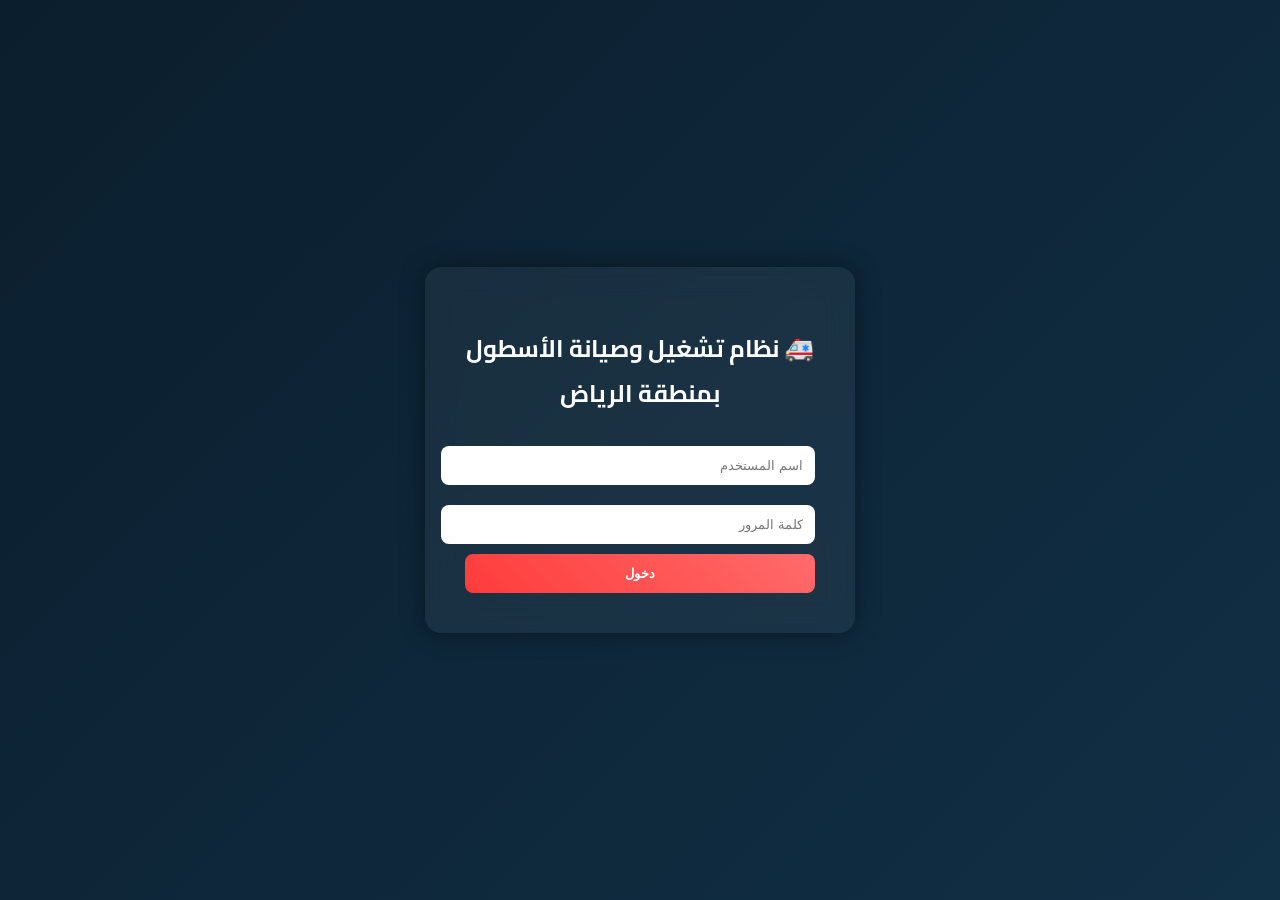
<file: index.html>
<!DOCTYPE html>
<html lang="ar" dir="rtl">
<head>
<meta charset="UTF-8">
<meta name="viewport" content="width=device-width, initial-scale=1.0">
<link href="https://fonts.googleapis.com/css2?family=Cairo&display=swap" rel="stylesheet">
<title>تسجيل الدخول</title>
<link rel="stylesheet" href="css/style.css">
</head>

<body class="login-page">

<div class="login-box">
  <h2>🚑 نظام تشغيل وصيانة الأسطول بمنطقة الرياض </h2>

  <input id="username" placeholder="اسم المستخدم">
  <input id="password" type="password" placeholder="كلمة المرور">

  <button onclick="login()">دخول</button>
</div>

<script src="config.js"></script>

<script>

let المستخدمين = [];

function تحميل_المستخدمين() {
  const s = document.createElement("script");
 s.src = API_URL + "?callback=استلام_المستخدمين";
  document.body.appendChild(s);
}

function استلام_المستخدمين(data) {
  المستخدمين = data.users || [];
  تم_تحميل_المستخدمين = true;
}

function login() {

  const u = document.getElementById("username").value.trim();
  const p = document.getElementById("password").value.trim();

  let user = المستخدمين.find(x => x[0] == u && x[1] == p);

  if (user) {

    localStorage.setItem("roles", user[2]);
    localStorage.setItem("user", u);

    if (user[2].includes("مدير")) {
      location.href = "dashboard.html";
    } else {
      location.href = "system.html";
    }

  } else {
    alert("❌ بيانات غير صحيحة");
  }
}

window.onload = تحميل_المستخدمين;

</script>

</body>
</html>
</file>
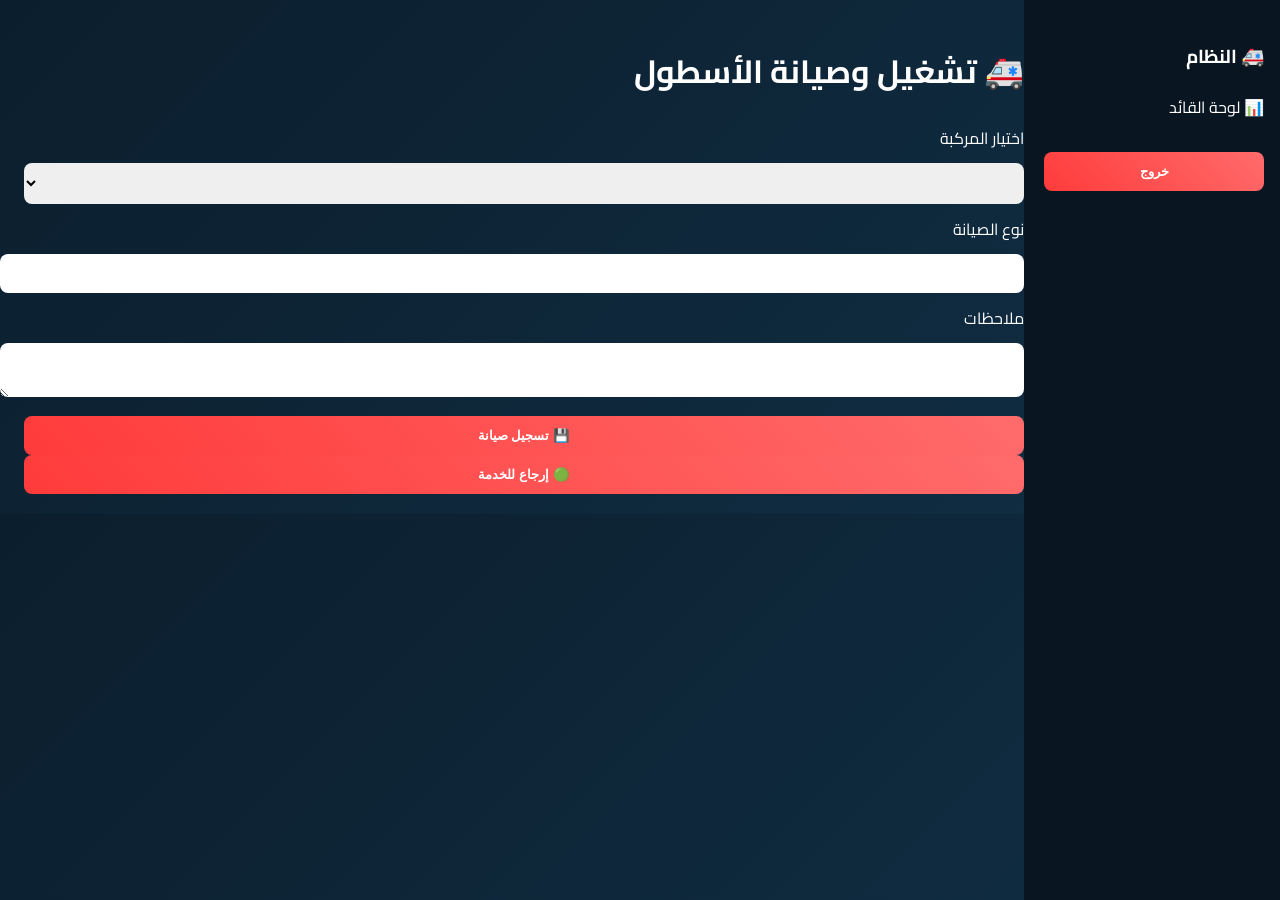
<file: app.html>
<!DOCTYPE html>
<html lang="ar" dir="rtl">
<head>
<meta charset="UTF-8">
<meta name="viewport" content="width=device-width, initial-scale=1.0">
<link href="https://fonts.googleapis.com/css2?family=Cairo&display=swap" rel="stylesheet">
<title>تشغيل الأسطول</title>
<link rel="stylesheet" href="css/style.css">
</head>

<body>

<div class="sidebar">
  <h3>🚑 النظام</h3>
  <a href="dashboard.html">📊 لوحة القائد</a>
  <button onclick="logout()">خروج</button>
</div>

<div class="main">

<h1>🚑 تشغيل وصيانة الأسطول</h1>

<label>اختيار المركبة</label>
<select id="carSelect"></select>

<label>نوع الصيانة</label>
<input id="type">

<label>ملاحظات</label>
<textarea id="note"></textarea>

<button onclick="saveMaintenance()">💾 تسجيل صيانة</button>
<button onclick="returnService()">🟢 إرجاع للخدمة</button>

</div>

<script src="config.js"></script>

<script>

let fleetData = [];

window.onload = function() {
  loadData();
};

function loadData() {
  const s = document.createElement("script");
  s.src = API_URL + "?callback=loadApp";
  document.body.appendChild(s);
}

function loadApp(data) {

  fleetData = data.fleet || [];

  let list = document.getElementById("carSelect");
  list.innerHTML = "";

  fleetData.slice(1).forEach(r => {
    let o = document.createElement("option");
    o.value = r[0];
    o.text = r[1] + " - " + r[3];
    list.appendChild(o);
  });
}

// 🛠️ صيانة
function saveMaintenance() {

  const url = API_URL 
    + "?action=addMaintenance"
    + "&car=" + carSelect.value
    + "&type=" + type.value
    + "&note=" + encodeURIComponent(note.value)
    + "&callback=done";

  let s = document.createElement("script");
  s.src = url;
  document.body.appendChild(s);
}

// 🟢 جاهزية
function returnService() {

  const url = API_URL 
    + "?action=returnToService"
    + "&car=" + carSelect.value
    + "&callback=done";

  let s = document.createElement("script");
  s.src = url;
  document.body.appendChild(s);
}

function done() {
  alert("✅ تم التنفيذ");
}

function logout() {
  localStorage.clear();
  location.href = "index.html";
}

</script>

</body>
</html>
</file>
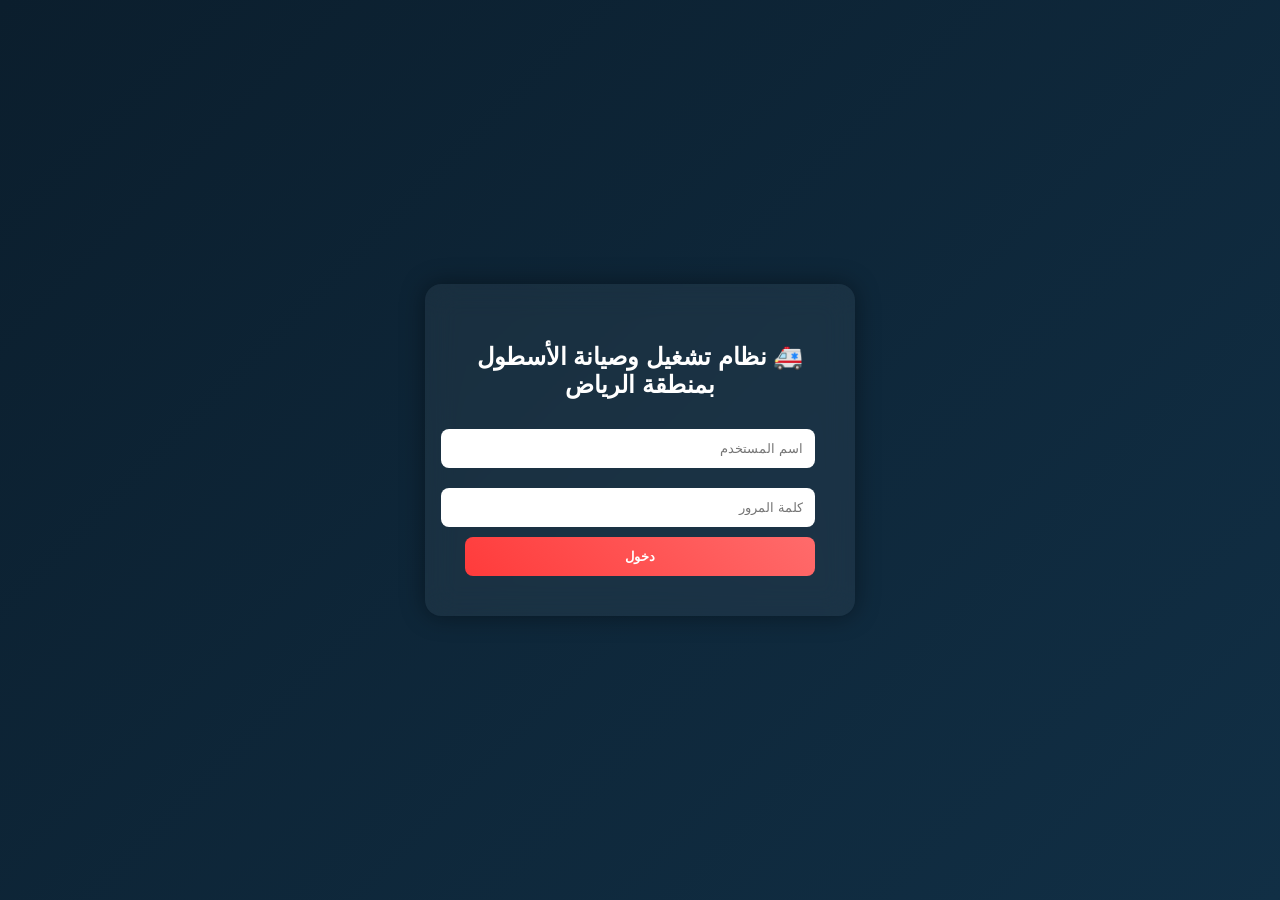
<file: dashboard.html>
<!DOCTYPE html>
<html lang="ar" dir="rtl">
<head>
<meta charset="UTF-8">
<meta name="viewport" content="width=device-width, initial-scale=1.0">
<title>لوحة القائد</title>

<link rel="stylesheet" href="css/style.css">
<link href="https://fonts.googleapis.com/css2?family=Cairo&display=swap" rel="stylesheet">

<style>
.modal {
  display:none;
  position:fixed;
  z-index:999;
  right:0;
  top:0;
  width:100%;
  height:100%;
  background:rgba(0,0,0,0.7);
}

.modal-content {
  background:#0b1f33;
  margin:5% auto;
  padding:20px;
  width:80%;
  border-radius:10px;
}

.close {
  float:left;
  cursor:pointer;
}
</style>

</head>

<body>

<div class="sidebar">
  <h3>📊 لوحة القائد</h3>
  <a href="app.html">🚑 النظام</a>
  <button onclick="logout()">خروج</button>
</div>

<div class="main">

<h1>📊 غرفة عمليات الأسطول</h1>

<button id="btnUsers" onclick="فتح_المستخدمين()">👥 إدارة المستخدمين</button>

<div class="cards">
  <div class="card">🚑 المركبات: <span id="fleet"></span></div>
  <div class="card">🟢 الجاهزة: <span id="ready"></span></div>
  <div class="card">🛠️ الصيانة: <span id="maintenance"></span></div>
  <div class="card">🚨 الحوادث: <span id="accidents"></span></div>
</div>

<hr>

<h2>⚠️ التنبيهات</h2>
<div id="alertsBox"></div>

<hr>

<h2>📊 التقارير</h2>

<select id="نوع_التقرير">
  <option value="شهري">شهري</option>
  <option value="ربع">ربع سنوي</option>
  <option value="سنوي">سنوي</option>
  <option value="مركبة">مركبة</option>
</select>

<select id="مركبة_تقرير"></select>

<button onclick="تقرير()">📄 عرض</button>
<button onclick="طباعة_التقرير_الرسمي()">📄 PDF رسمي</button>

<div id="reportBox"></div>

</div>

<!-- نافذة المستخدمين -->
<div id="usersModal" class="modal">
<div class="modal-content">

<span onclick="اغلاق_المستخدمين()" class="close">✖</span>

<h2>👥 المستخدمين</h2>

<table id="usersTable"></table>

<input id="newUser" placeholder="اسم المستخدم">
<input id="newPass" placeholder="كلمة المرور">

<select id="newRole">
<option>مدير</option>
<option>مشرف</option>
<option>الأسطول</option>
<option>الصيانة</option>
<option>الحوادث</option>
</select>

<button onclick="إضافة_مستخدم()">إضافة</button>

</div>
</div>

<script src="config.js"></script>

<script>

let DATA={};

window.onload=function(){

let roles=(localStorage.getItem("roles")||"").split(",");

if(!roles.includes("مدير")&&!roles.includes("مشرف")){
location.href="index.html";return;
}

if(!roles.includes("مدير")){
btnUsers.style.display="none";
}

تحديث();
};

function تحديث(){
let s=document.createElement("script");
s.src=API_URL+"?callback=عرض";
document.body.appendChild(s);
}

function عرض(data){

DATA=data;

let fleet=data.fleet.length-1;
let maintenance=data.maintenance.length-1;
let accidents=data.accidents.length-1;

let ready=fleet-maintenance-accidents;

fleetEl.innerText=fleet;
maintenanceEl.innerText=maintenance;
accidentsEl.innerText=accidents;
readyEl.innerText=ready;

تحميل_المركبات(data);
تحليل_التنبيهات(data);
عرض_المستخدمين(data);
}

// تنبيهات
function تحليل_التنبيهات(data){

let alerts=[];

data.oil.slice(1).forEach(o=>{
let d=(new Date()-new Date(o[1]))/86400000;
if(d>25)alerts.push("⛽ زيت قريب "+o[0]);
});

let count={};
data.maintenance.slice(1).forEach(m=>{
count[m[2]]=(count[m[2]]||0)+1;
if(count[m[2]]>=3)alerts.push("⚠️ تكرار "+m[2]);
});

alertsBox.innerHTML=alerts.join("<br>")||"لا يوجد";
}

// تحميل مركبات
function تحميل_المركبات(data){

let list=مركبة_تقرير;
list.innerHTML="";

data.fleet.slice(1).forEach(r=>{
let o=document.createElement("option");
o.value=r[0];
o.text=r[1];
list.appendChild(o);
});
}

// التقارير
function تقرير(){

let type=نوع_التقرير.value;
let car=مركبة_تقرير.value;

let maint=DATA.maintenance;
let acc=DATA.accidents;

if(type==="مركبة"){
let m=maint.filter(x=>x[0]==car).length;
let a=acc.filter(x=>x[0]==car).length;

reportBox.innerHTML=`🚑 ${car}<br>صيانة:${m}<br>حوادث:${a}`;
}
else{
let days=type==="شهري"?30:type==="ربع"?90:365;

let m=maint.filter(x=>(new Date()-new Date(x[1]))/86400000<=days).length;
let a=acc.filter(x=>(new Date()-new Date(x[1]))/86400000<=days).length;

reportBox.innerHTML=`📊 ${type}<br>صيانة:${m}<br>حوادث:${a}`;
}
}

// PDF
function طباعة_التقرير_الرسمي(){

let content=reportBox.innerHTML;

let w=window.open('');

w.document.write(`
<html dir="rtl">
<head>
<style>
body{font-family:Cairo;padding:40px}
h1{text-align:center}
</style>
</head>
<body>

<h1>هيئة الهلال الأحمر السعودي</h1>
<h2 style="text-align:center">تقرير الأسطول</h2>

${content}

</body>
</html>
`);

w.print();
}

// المستخدمين
function عرض_المستخدمين(data){

usersTable.innerHTML="";

data.users.slice(1).forEach((u,i)=>{
let r=usersTable.insertRow();
r.innerHTML=`<td>${u[0]}</td><td>${u[2]}</td><td><button onclick="حذف_مستخدم(${i+2})">🗑️</button></td>`;
});
}

function فتح_المستخدمين(){usersModal.style.display="block";}
function اغلاق_المستخدمين(){usersModal.style.display="none";}

function إضافة_مستخدم(){

let url=API_URL+"?action=addUser&user="+newUser.value+"&pass="+newPass.value+"&role="+newRole.value+"&callback=ok";

let s=document.createElement("script");
s.src=url;
document.body.appendChild(s);
}

function حذف_مستخدم(row){

let url=API_URL+"?action=deleteUser&row="+row+"&callback=ok";

let s=document.createElement("script");
s.src=url;
document.body.appendChild(s);
}

function ok(){تحديث();}

function logout(){
localStorage.clear();
location.href="index.html";
}

setInterval(تحديث,5000);

</script>

</body>
</html>
</file>
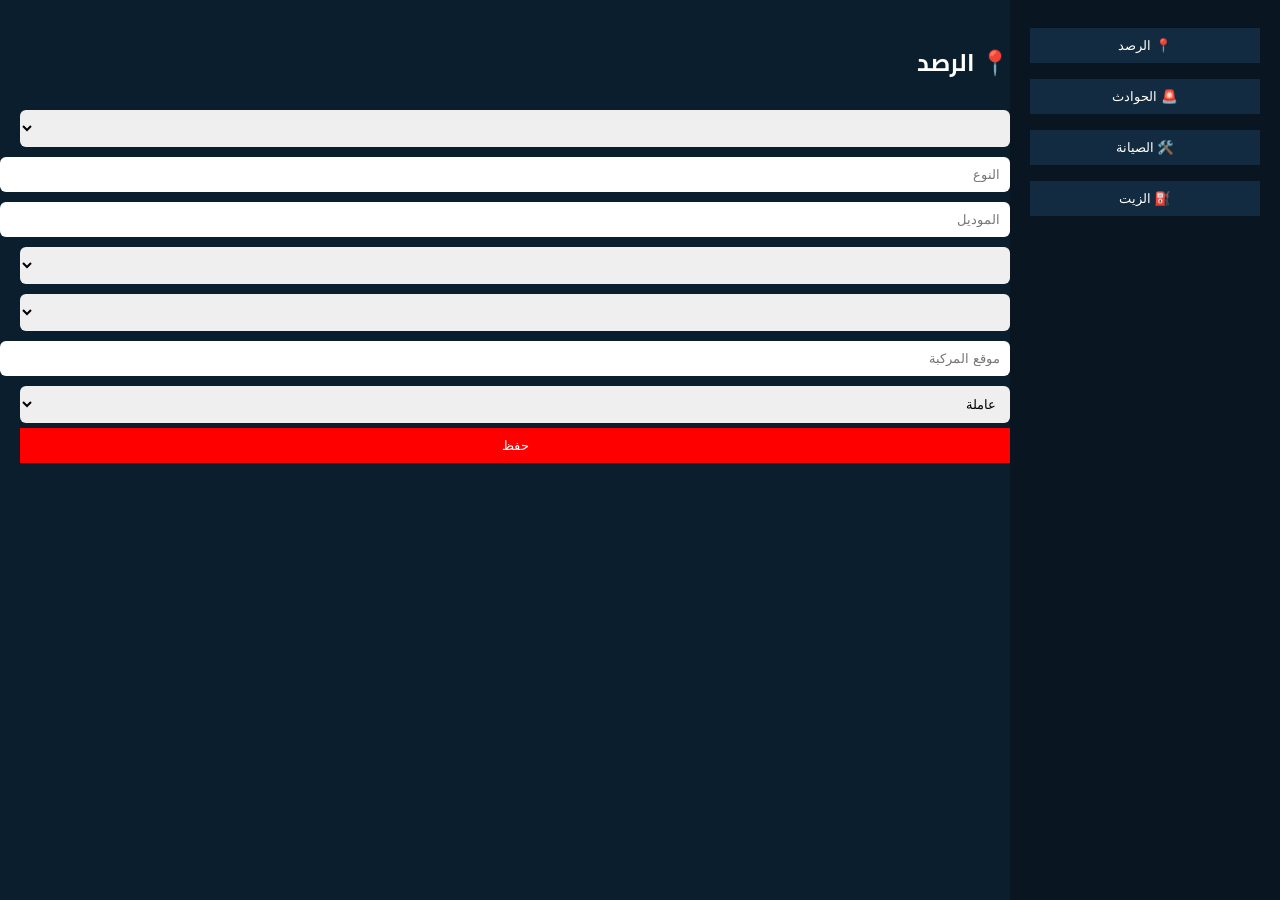
<file: system.html>
<!DOCTYPE html>
<html lang="ar" dir="rtl">
<head>
<meta charset="UTF-8">
<title>نظام الأسطول</title>
<link href="https://fonts.googleapis.com/css2?family=Cairo&display=swap" rel="stylesheet">

<style>
body{font-family:Cairo;background:#0b1e2d;color:white;margin:0}
.sidebar{width:230px;position:fixed;height:100%;background:#091520;padding:20px}
.sidebar button{width:100%;margin:8px 0;padding:10px;background:#122b40;color:white;border:none}
.main{margin-right:250px;padding:20px}
.page{display:none}
input,select{width:100%;padding:10px;margin:5px 0;border-radius:6px;border:none}
button{background:red;color:white;padding:10px;border:none;width:100%}
</style>
</head>

<body>

<div class="sidebar">
<button onclick="show('tracking')">📍 الرصد</button>
<button onclick="show('accidents')">🚨 الحوادث</button>
<button onclick="show('maintenance')">🛠️ الصيانة</button>
<button onclick="show('oil')">⛽ الزيت</button>
</div>

<div class="main">

<!-- ================= الرصد ================= -->
<div id="tracking" class="page">

<h2>📍 الرصد</h2>

<select id="t_car" onchange="fillCar()"></select>

<input id="type" placeholder="النوع" readonly>
<input id="model" placeholder="الموديل" readonly>

<select id="sector"></select>
<select id="center"></select>

<input id="location" placeholder="موقع المركبة">

<select id="status">
<option>عاملة</option>
<option>خارج الخدمة</option>
</select>

<button onclick="saveTracking()">حفظ</button>

</div>

<!-- ================= الحوادث ================= -->
<div id="accidents" class="page">

<h2>🚨 الحوادث</h2>

<input id="date" type="date">
<input id="time" type="time">

<select id="a_car"></select>

<input id="reason" placeholder="سبب الحادث">
<input id="a_location" placeholder="موقع الحادث">

<select id="a_status">
<option>عاملة</option>
<option>خارج الخدمة</option>
</select>

<select id="a_sector"></select>

<input id="percent" placeholder="نسبة الخطأ">
<input id="caseNumber" placeholder="رقم الحادث">

<select id="report">
<option>نجم</option>
<option>المرور</option>
<option>الشرطة</option>
</select>

<select id="done">
<option>منجز</option>
<option>غير منجز</option>
</select>

<button onclick="saveAccident()">حفظ</button>

</div>

<!-- ================= الصيانة ================= -->
<div id="maintenance" class="page">

<h2>🛠️ الصيانة</h2>

<input type="date" id="m_date">

<select id="m_car" onchange="fillMaintenance()"></select>

<input id="m_type" readonly placeholder="النوع">
<input id="m_model" readonly placeholder="الموديل">

<select id="level">
<option>خفيف</option>
<option>متوسط</option>
<option>ثقيل</option>
</select>

<input id="tech" placeholder="الفني">
<input id="parts" placeholder="قطع الغيار">
<input id="workshop" placeholder="الورشة">

<select id="m_done">
<option>منجز</option>
<option>غير منجز</option>
</select>

<button onclick="saveMaintenance()">حفظ</button>

</div>

<!-- ================= الزيت ================= -->
<div id="oil" class="page">

<h2>⛽ تغيير الزيت</h2>

<select id="o_car" onchange="fillOil()"></select>

<input id="o_type" readonly>
<input id="o_model" readonly>

<input id="km" placeholder="العداد">
<input id="request" placeholder="رقم الطلب">

<input type="date" id="o_date">

<button onclick="saveOil()">حفظ</button>

</div>

</div>

<script>

const API_URL="https://script.google.com/macros/s/AKfycbxg4mpufv38fxvaSM2jxvcLUwWed4hJSTjjMCt7zT4AYG1fZTwqsrEjaeHDVBvfDrghAg/exec";

let DATA={};

function load(){
let s=document.createElement("script");
s.src=API_URL+"?callback=init";
document.body.appendChild(s);
}

function init(data){
DATA=data;
buildFleet();
}

// ================= المركبات =================
function buildFleet(){

t_car.innerHTML="";
a_car.innerHTML="";
m_car.innerHTML="";
o_car.innerHTML="";

DATA.fleet.slice(1).forEach(r=>{

let o=document.createElement("option");
o.value=r[0];
o.text=r[1];

t_car.appendChild(o.cloneNode(true));
a_car.appendChild(o.cloneNode(true));
m_car.appendChild(o.cloneNode(true));
o_car.appendChild(o.cloneNode(true));

});
}

// ================= تعبئة =================
function fillCar(){
let c=DATA.fleet.find(x=>x[0]==t_car.value);
type.value=c[3];
model.value=c[4];
}

function fillMaintenance(){
let c=DATA.fleet.find(x=>x[0]==m_car.value);
m_type.value=c[3];
m_model.value=c[4];
}

function fillOil(){
let c=DATA.fleet.find(x=>x[0]==o_car.value);
o_type.value=c[3];
o_model.value=c[4];
}

// ================= حفظ =================
function send(url){
let s=document.createElement("script");
s.src=url;
document.body.appendChild(s);
}

function saveTracking(){
send(API_URL+"?action=addTracking&car="+t_car.value+"&location="+location.value+"&status="+status.value+"&callback=ok");
}

function saveAccident(){
send(API_URL+"?action=addAccident&car="+a_car.value+"&reason="+reason.value+"&location="+a_location.value+"&status="+a_status.value+"&done="+done.value+"&callback=ok");
}

function saveMaintenance(){
send(API_URL+"?action=addMaintenance&car="+m_car.value+"&level="+level.value+"&tech="+tech.value+"&parts="+parts.value+"&workshop="+workshop.value+"&done="+m_done.value+"&callback=ok");
}

function saveOil(){
send(API_URL+"?action=addOil&car="+o_car.value+"&km="+km.value+"&request="+request.value+"&callback=ok");
}

function ok(){alert("تم الحفظ");}

// ================= تنقل =================
function show(id){
document.querySelectorAll(".page").forEach(p=>p.style.display="none");
document.getElementById(id).style.display="block";
}

show("tracking");
load();

</script>

</body>
</html>
</file>
<file: css/style.css>
/* الخط */
body {
  font-family: 'Cairo', sans-serif;
  margin: 0;
  background: linear-gradient(135deg, #0b1e2d, #112f45);
  color: white;
}

/* ===== صفحة تسجيل الدخول ===== */

.login-page {
  display: flex;
  justify-content: center;
  align-items: center;
  height: 100vh;
}

/* صندوق الدخول */
.login-box {
  background: rgba(255, 255, 255, 0.05);
  backdrop-filter: blur(15px);
  padding: 40px;
  border-radius: 16px;
  width: 90%;
  max-width: 350px;
  text-align: center;
  box-shadow: 0 0 25px rgba(0,0,0,0.4);
}

.login-box h2 {
  margin-bottom: 20px;
}

/* الحقول */
input, select, textarea {
  width: 100%;
  padding: 12px;
  margin: 10px 0;
  border-radius: 8px;
  border: none;
  outline: none;
}

/* زر */
button {
  background: linear-gradient(45deg, #ff3b3b, #ff6b6b);
  color: white;
  padding: 12px;
  border: none;
  width: 100%;
  border-radius: 8px;
  font-weight: bold;
  cursor: pointer;
  transition: 0.3s;
}

button:hover {
  transform: scale(1.05);
}

/* ===== النظام ===== */

.sidebar {
  width: 220px;
  position: fixed;
  height: 100%;
  background: #091520;
  padding: 20px;
}

.sidebar a {
  display: block;
  margin: 10px 0;
  color: white;
  text-decoration: none;
}

.sidebar button {
  margin-top: 20px;
}

/* المحتوى */
.main {
  margin-right: 240px;
  padding: 20px;
}

/* الكروت */
.cards {
  display: flex;
  flex-wrap: wrap;
}

.card {
  background: #122b40;
  padding: 20px;
  margin: 10px;
  border-radius: 10px;
  flex: 1;
  min-width: 150px;
  text-align: center;
  font-size: 18px;
}

/* ===== التنبيهات ===== */

.alert {
  background: #ff3b3b;
  padding: 10px;
  margin: 8px 0;
  border-radius: 6px;
  font-weight: bold;
}

/* ===== المودال (إدارة المستخدمين) ===== */

.modal {
  display: none;
  position: fixed;
  z-index: 999;
  right: 0;
  top: 0;
  width: 100%;
  height: 100%;
  background: rgba(0,0,0,0.7);
}

.modal-content {
  background: #0b1f33;
  margin: 5% auto;
  padding: 20px;
  width: 80%;
  border-radius: 10px;
  color: white;
}

.close {
  float: left;
  cursor: pointer;
  font-size: 20px;
}

/* جدول */
table {
  width: 100%;
  border-collapse: collapse;
}

table th, table td {
  padding: 10px;
  text-align: center;
}

/* ===== الرسم البياني ===== */

.chart-container {
  width: 300px;
  height: 300px;
  margin: auto;
}

/* ===== الموبايل 🔥 ===== */

@media (max-width: 768px) {

  .sidebar {
    width: 100%;
    height: auto;
    position: relative;
  }

  .main {
    margin-right: 0;
  }

  .cards {
    flex-direction: column;
  }

  .login-box {
    width: 95%;
  }

  .chart-container {
    width: 90%;
    height: 250px;
  }
}
</file>
